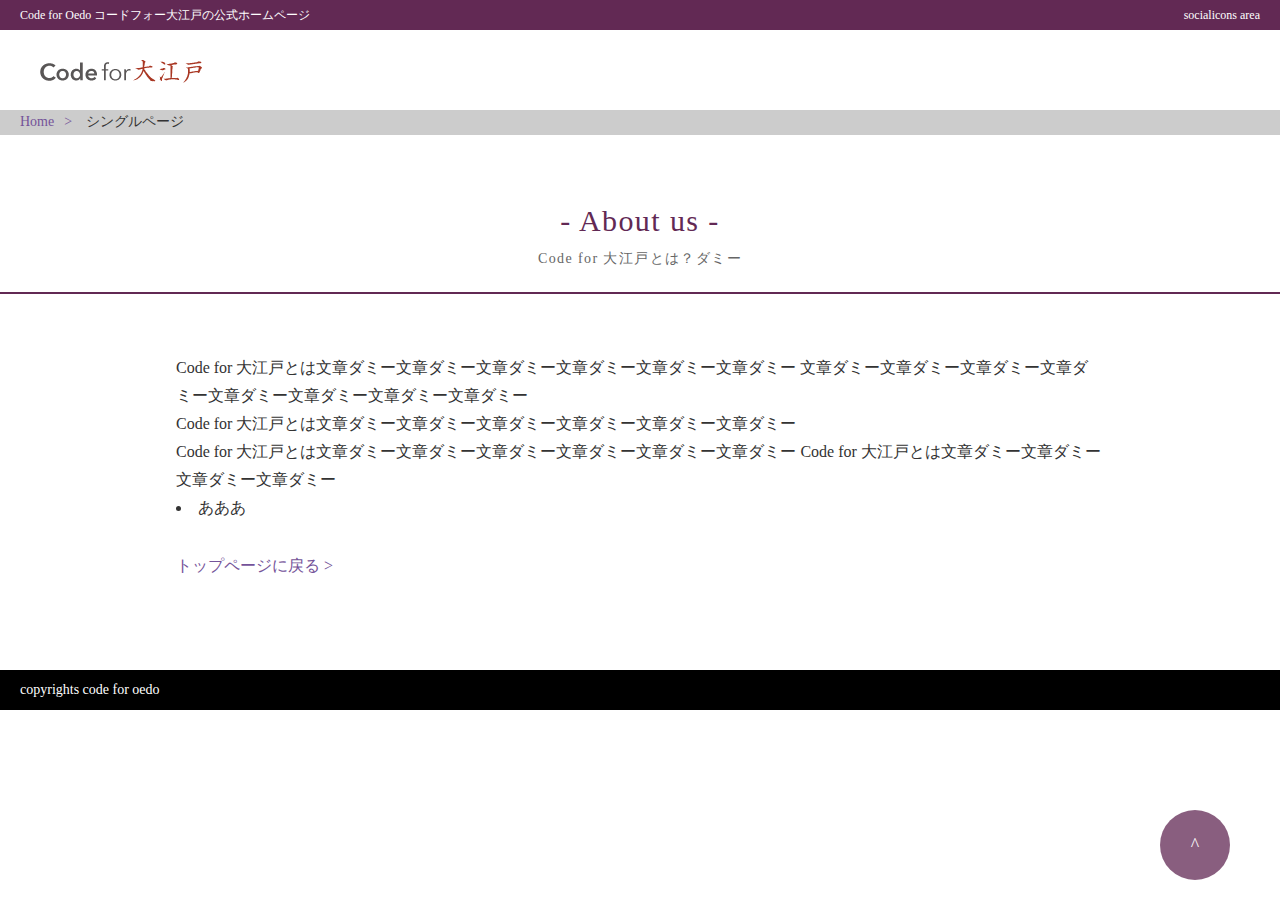
<file: single.html>
<!DOCTYPE html>
<html lang="ja">
<head>
<meta charset="UTF-8">
<meta name="viewport" content="width=device-width,initial-scale=1.0,minimum-scale=1.0">
<title>Code for 大江戸</title>
<meta name="description" content="">
<meta name="keyword" content="Code for japan,">
<link rel="stylesheet" href="css/style.css">
</head>
<body id="pagetop" class="single-page">
<div id="header-line">
	<p id="header-text">Code for Oedo コードフォー大江戸の公式ホームページ</p>
	<p id="header-social">socialicons area</p>
</div>
<div id="header">
	<div id="inner-header">
		<p id="sitetitle"><a href=""><img src="images/sitetitle.png" alt="code for oedo コード フォー 大江戸"></a></p>
	</div><!--/inner-header-->
	<div id="mainnav-area">
<!--
		<ul id="mainnav">
			<li class="item01"><a href="#sec01-headings">About us</a></li>
			<li class="item02"><a href="#sec02-headings">Members</a></li>
			<li class="item03"><a href="#sec03-headings">Events</a></li>
			<li class="item04"><a href="#sec05-headings">Contact</a></li>
		</ul>
-->
	</div><!--/mainnavarea-->
</div><!--/header-->

<ol id="bred">
	<li id="home"><a href="">Home</a></li>
	<li>シングルページ</li>
</ol>

<div class="headings-area">
	<h1 id="sec01-headings" class="headings">- About us -</h1>
	<p class="lead">Code for 大江戸とは？ダミー</p>
</div>
<div id="single-main">
	<div id="single-post">
		<p>
			Code for 大江戸とは文章ダミー文章ダミー文章ダミー文章ダミー文章ダミー文章ダミー
			文章ダミー文章ダミー文章ダミー文章ダミー文章ダミー文章ダミー文章ダミー文章ダミー
		</p>
		<p>
			Code for 大江戸とは文章ダミー文章ダミー文章ダミー文章ダミー文章ダミー文章ダミー
		</p>
		<p>
			Code for 大江戸とは文章ダミー文章ダミー文章ダミー文章ダミー文章ダミー文章ダミー
			Code for 大江戸とは文章ダミー文章ダミー文章ダミー文章ダミー
		</p>
		<ul>
			<li>あああ</li>
		</ul>
		<p id="go-top"><a href="/">トップページに戻る &gt;</a></p>
	</div><!--/single-post-->
<!--
	<div id="side">
		<ul>
			<li><a href="">2015年5月</a></li>
			<li><a href="">2015年5月</a></li>
			<li><a href="">2015年5月</a></li>
			<li><a href="">2015年5月</a></li>
			<li><a href="">2015年5月</a></li>
		</ul>
	</div>
/side-->
</div><!--main-->

<div id="footer">
	<div id="inner-footer">
		<p id="copy">copyrights code for oedo</p>
	</div><!--/inner-footer-->
</div><!--/footer-->

<div id="pagetop-btn">
	<p><a href="#pagetop">^</a></p>
</div>
<script src="https://code.jquery.com/jquery-1.11.0.min.js"></script>
<script src="js/jquery.gmap3.js"></script>
<script src="js/common.js"></script>
</body>
</html>
</file>
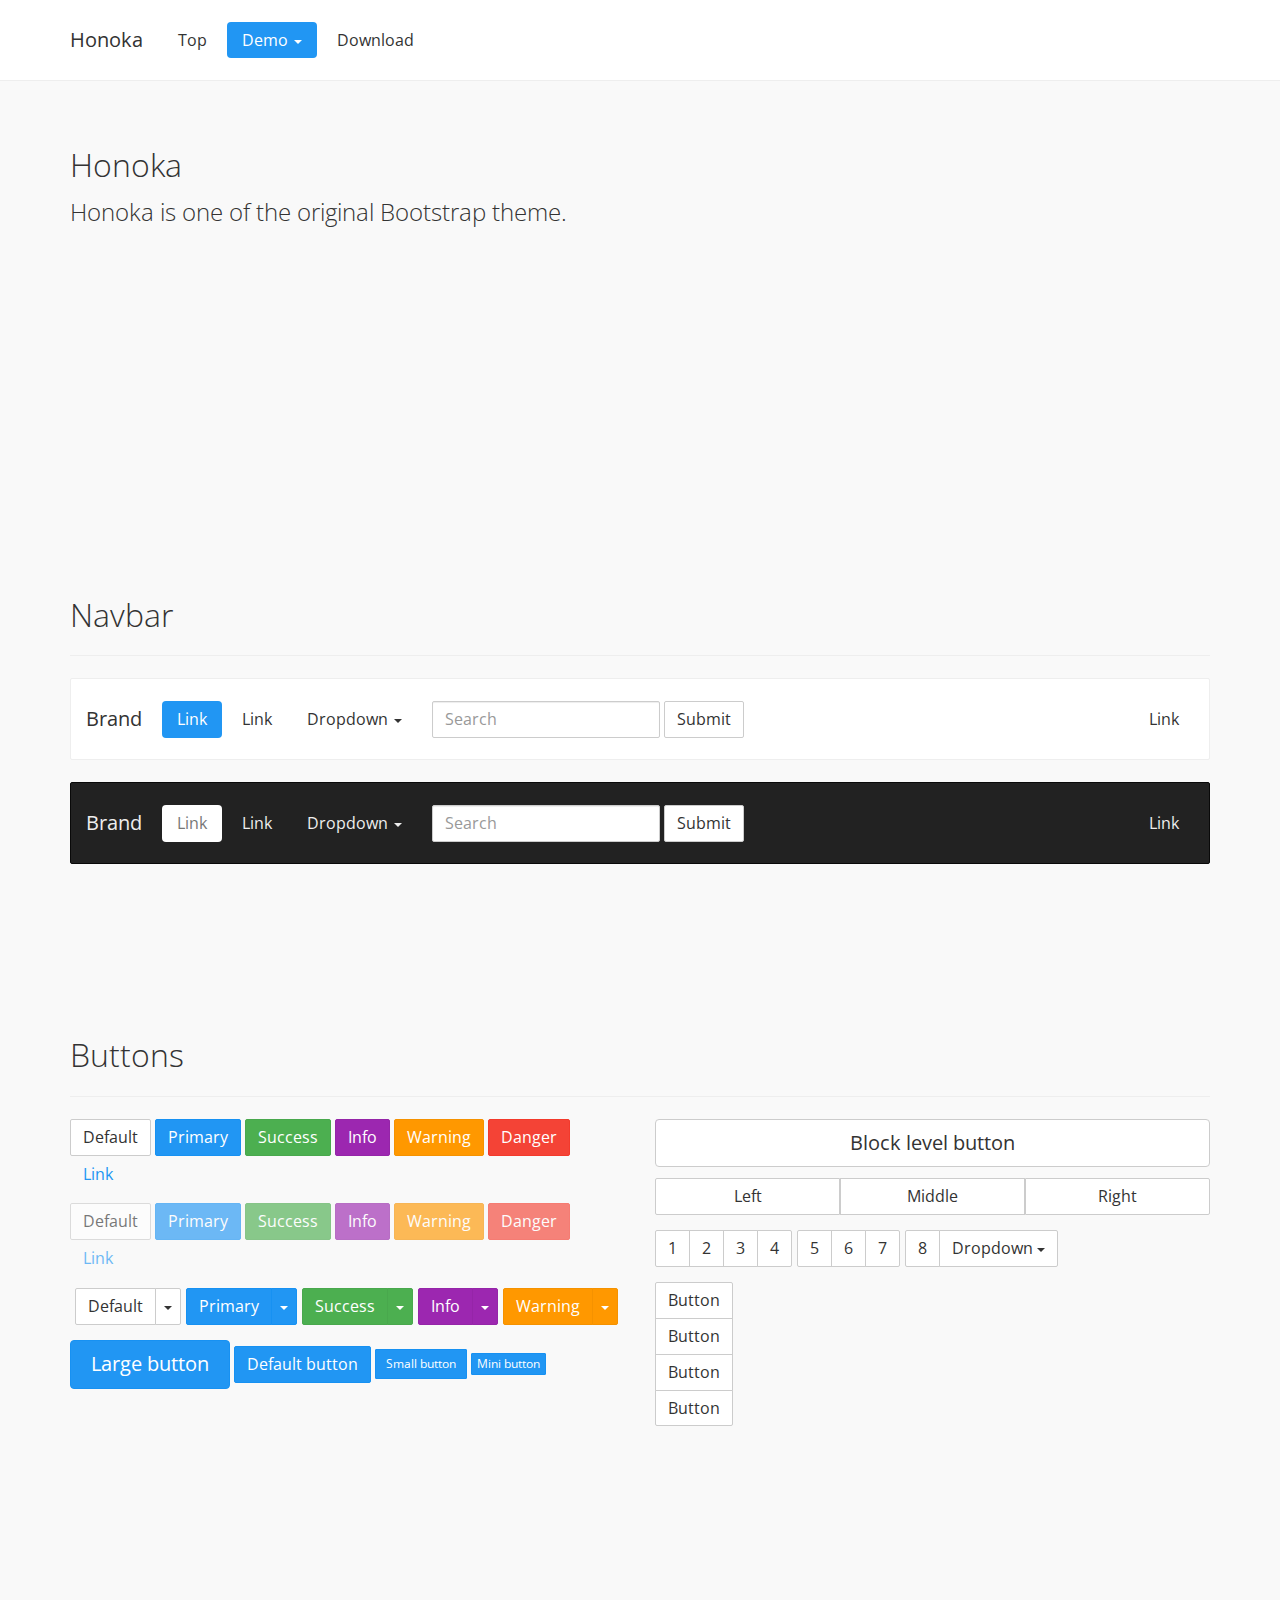
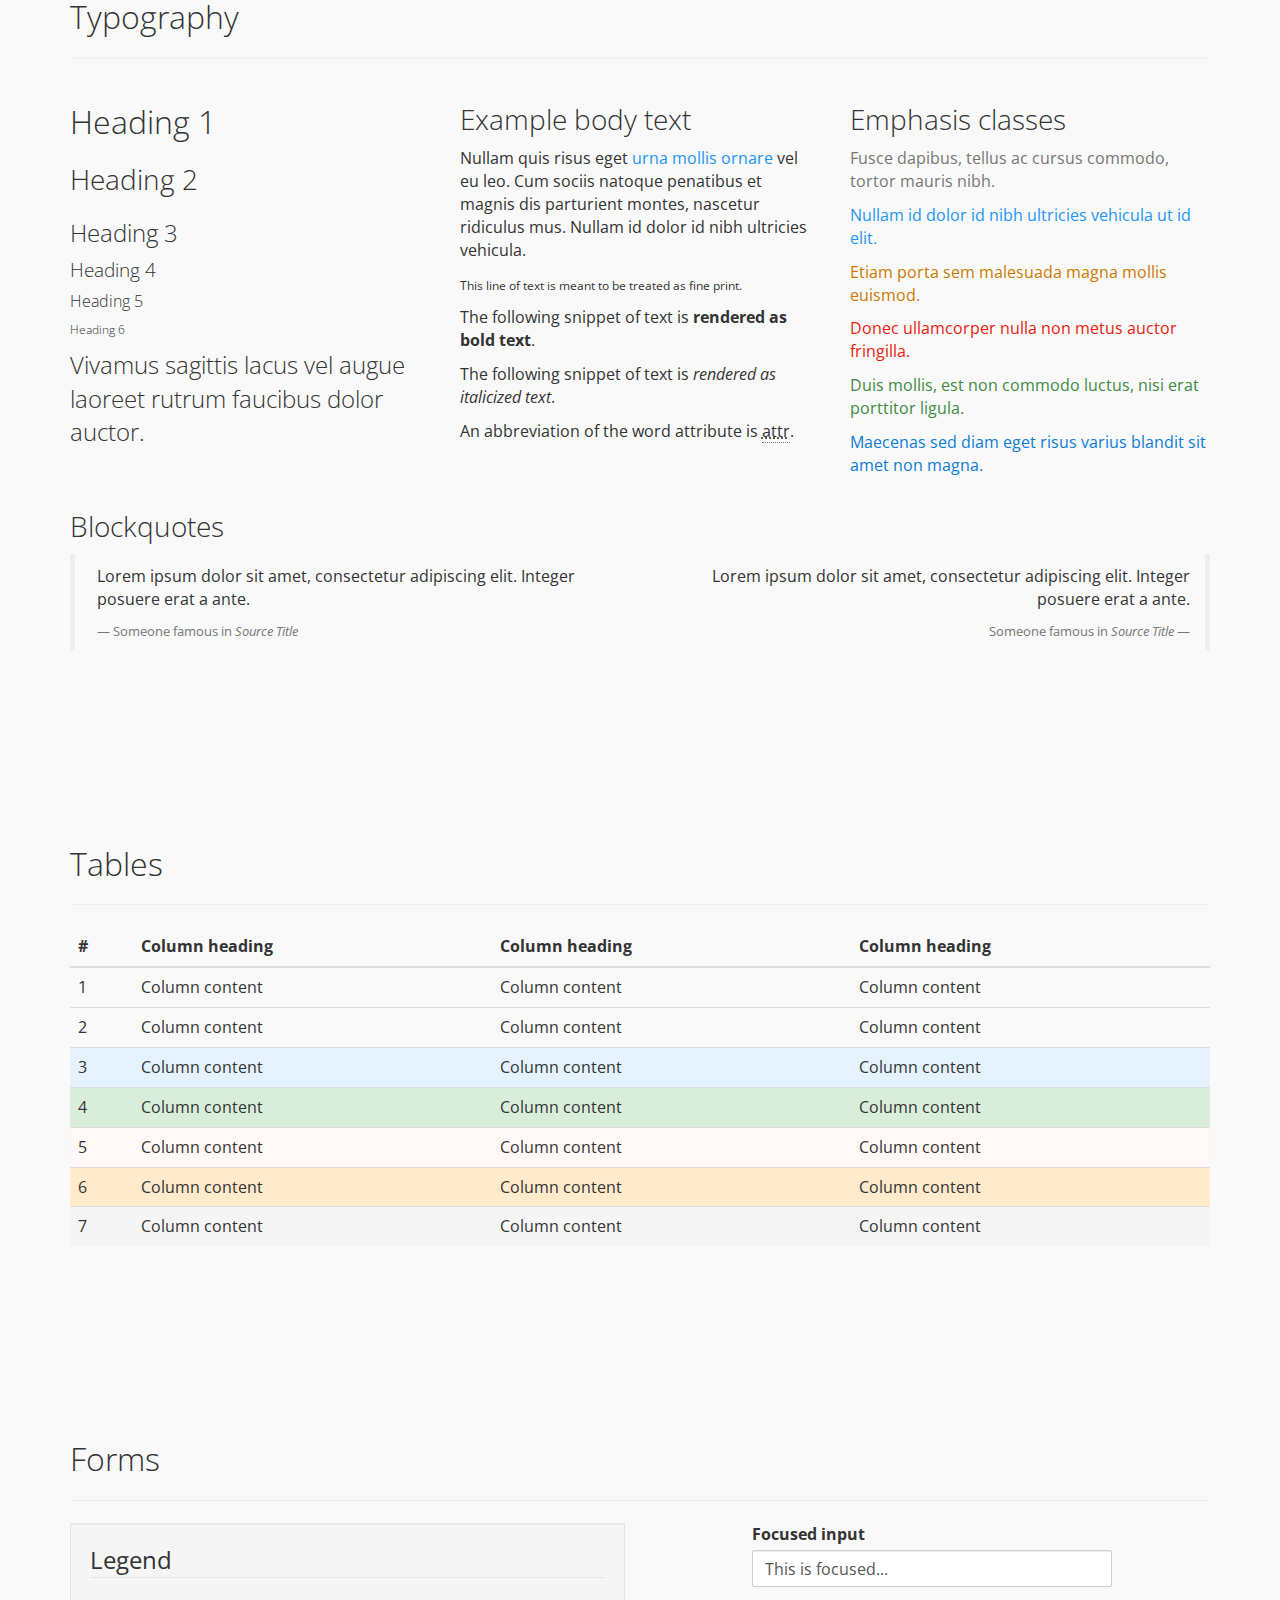
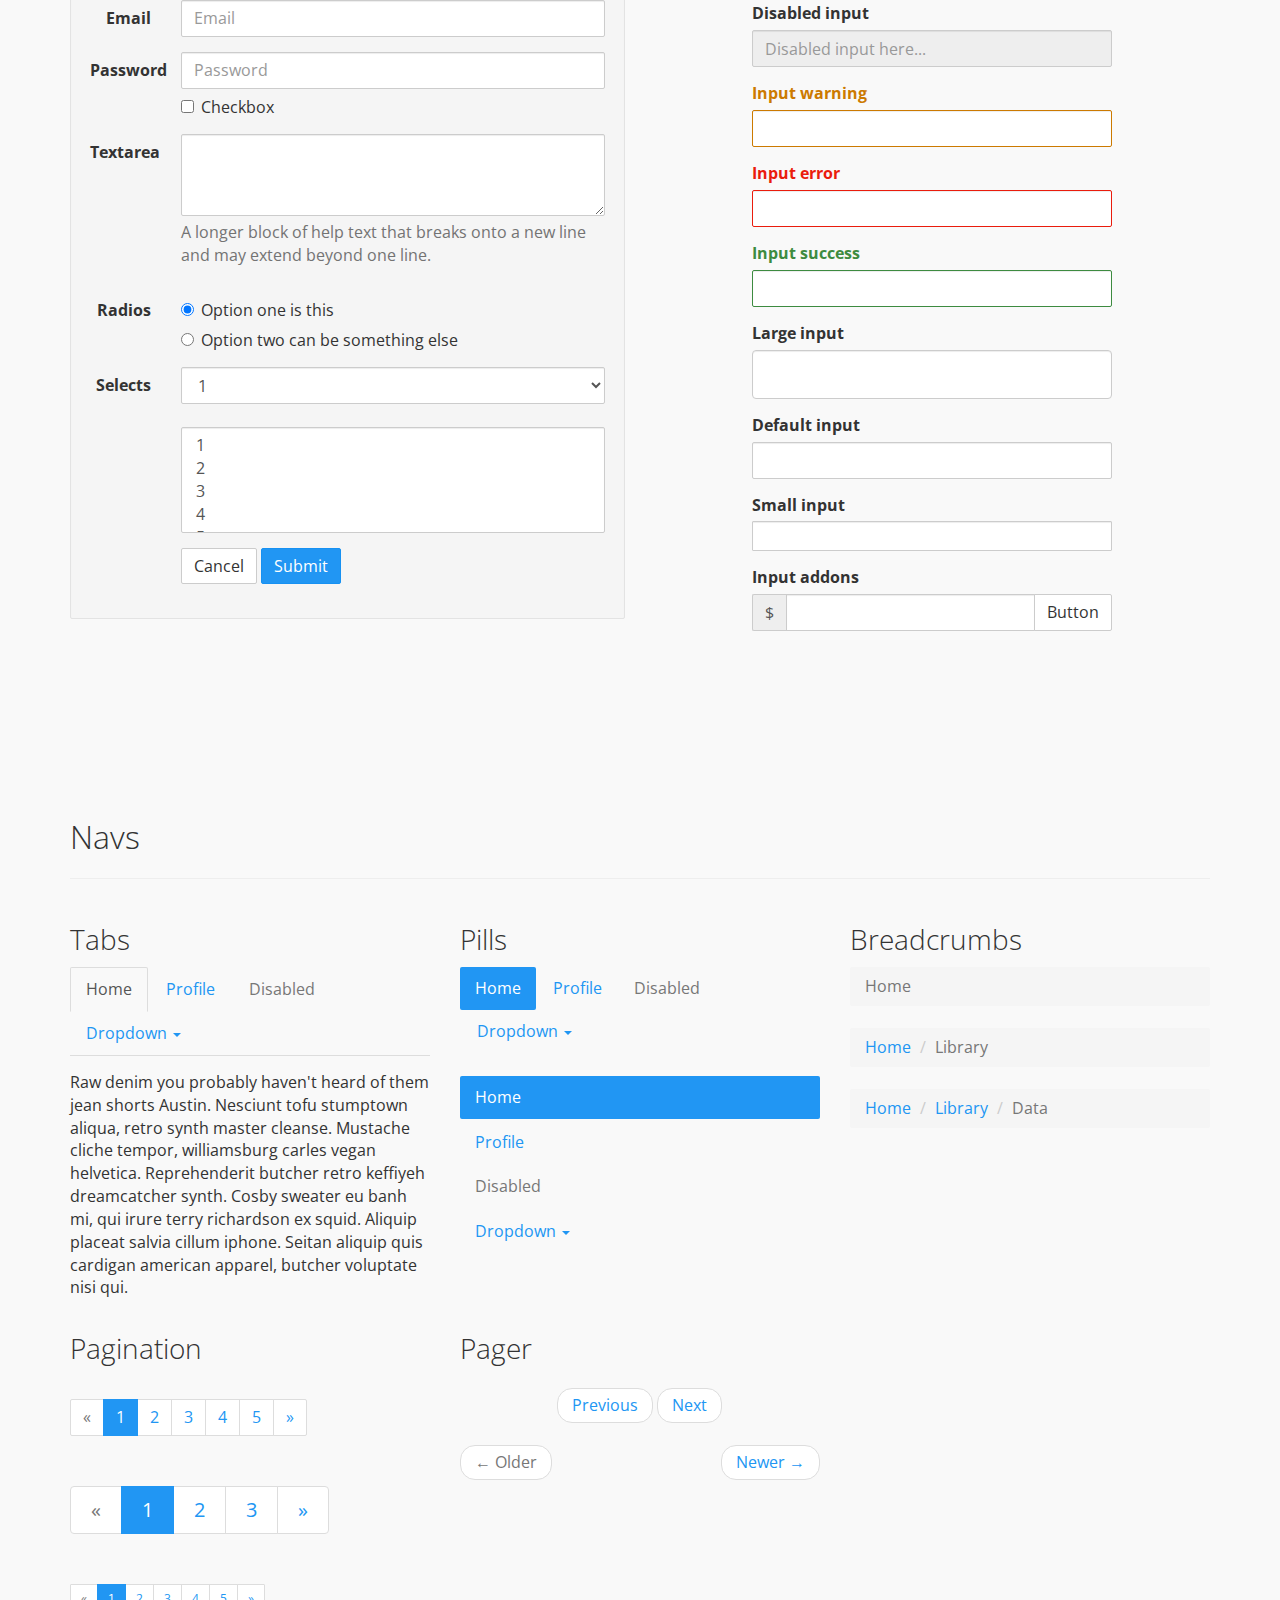
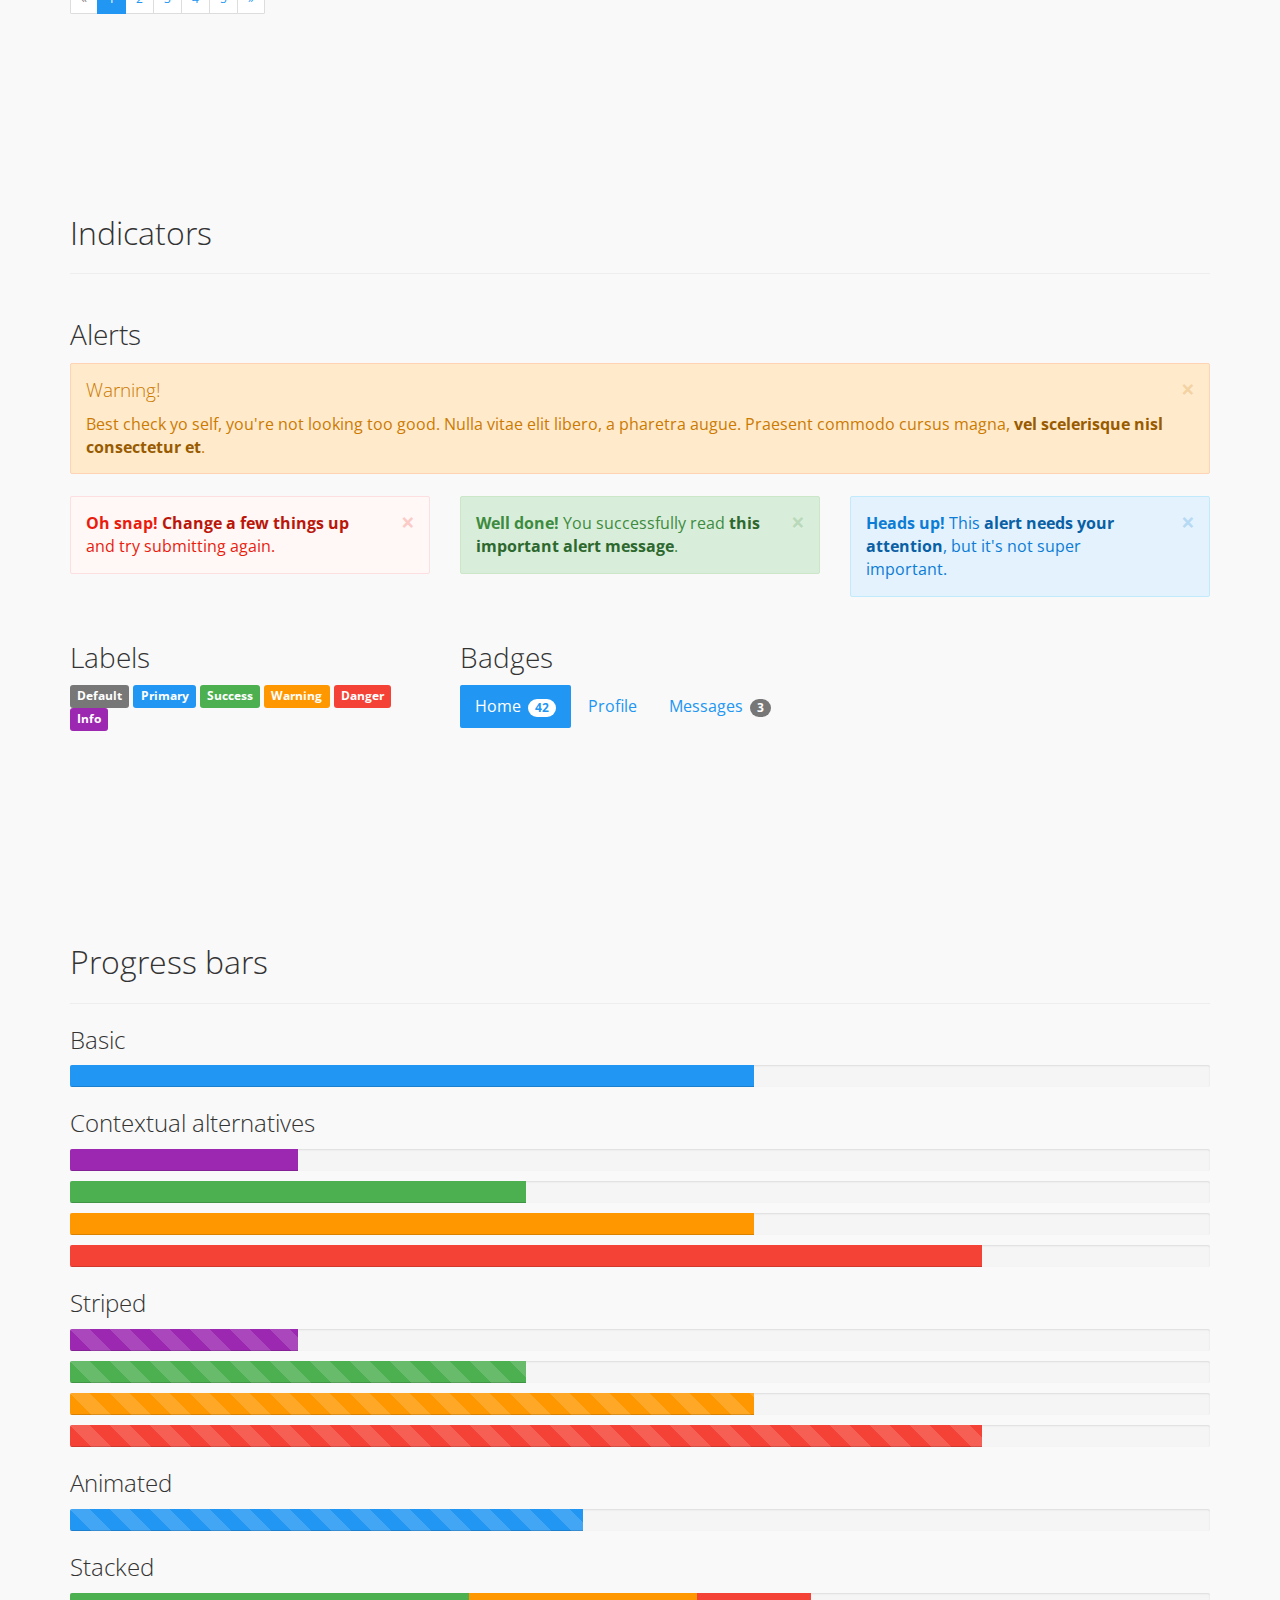
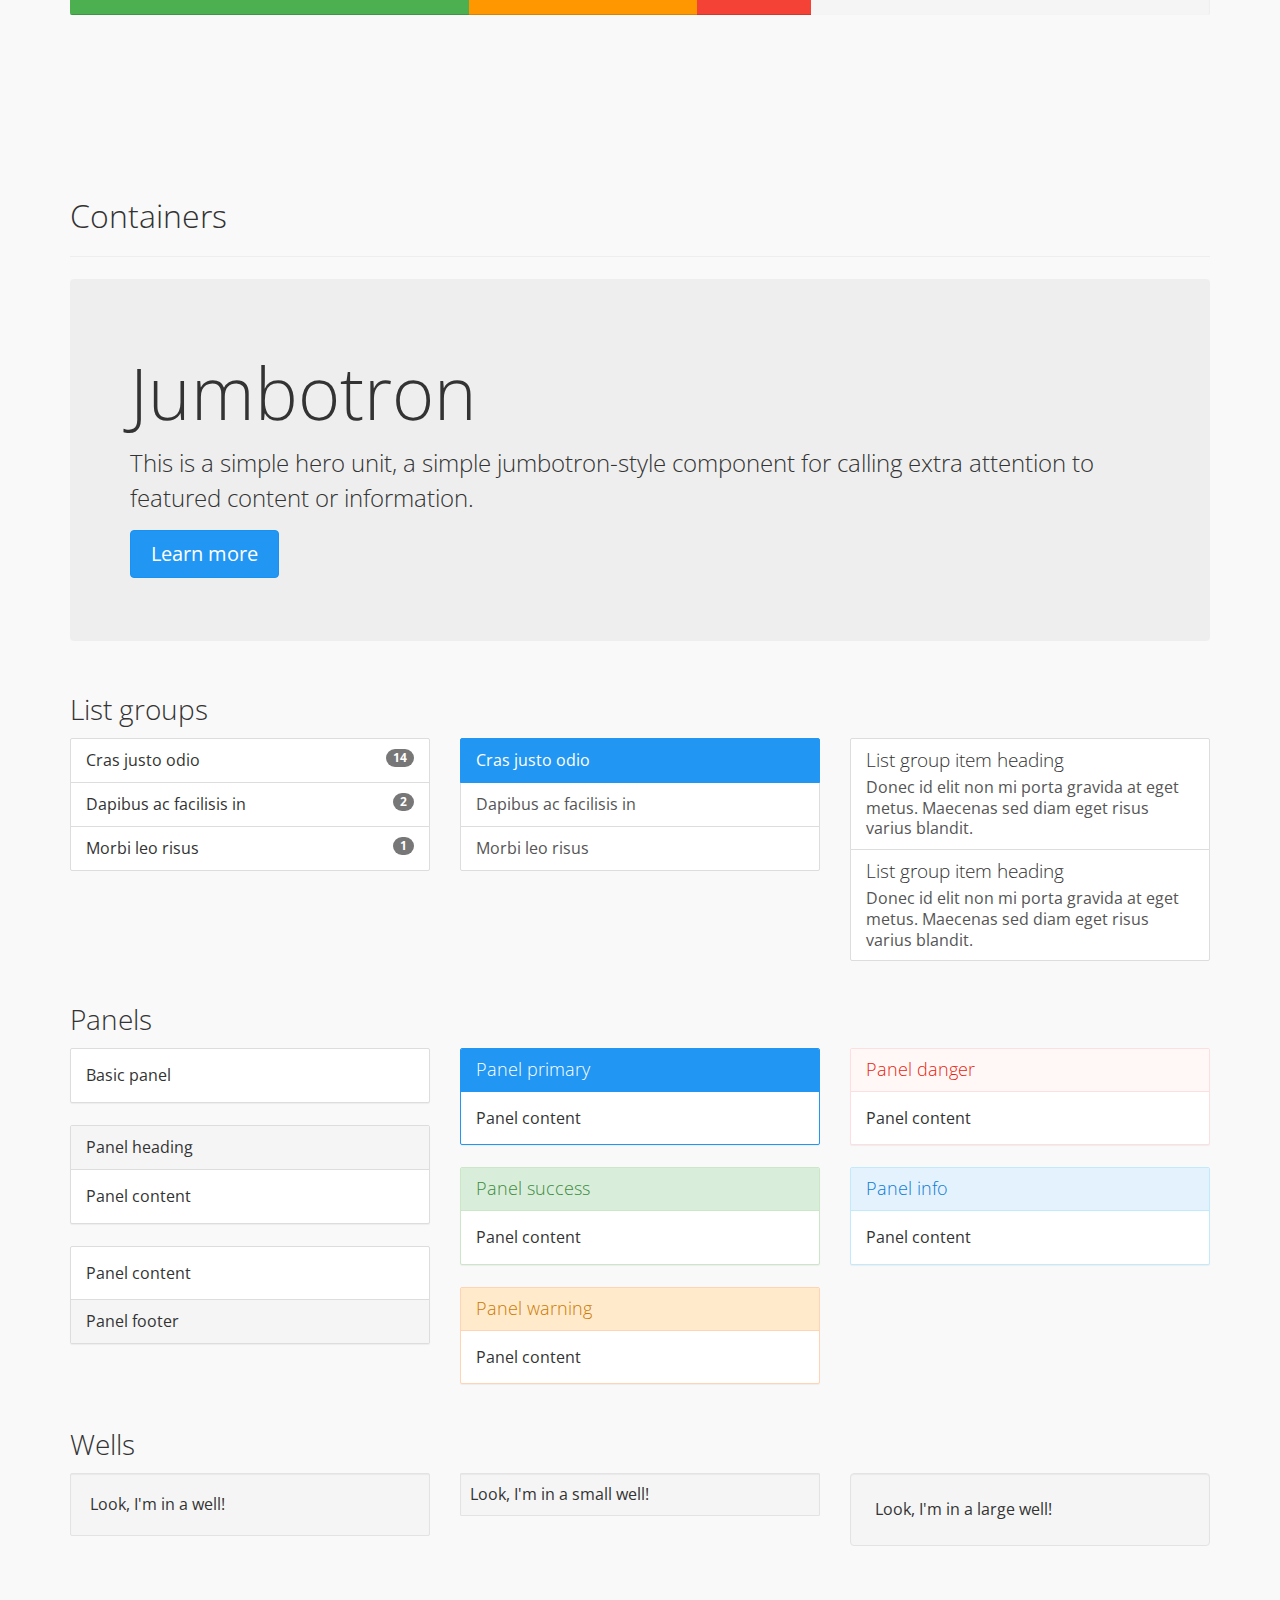
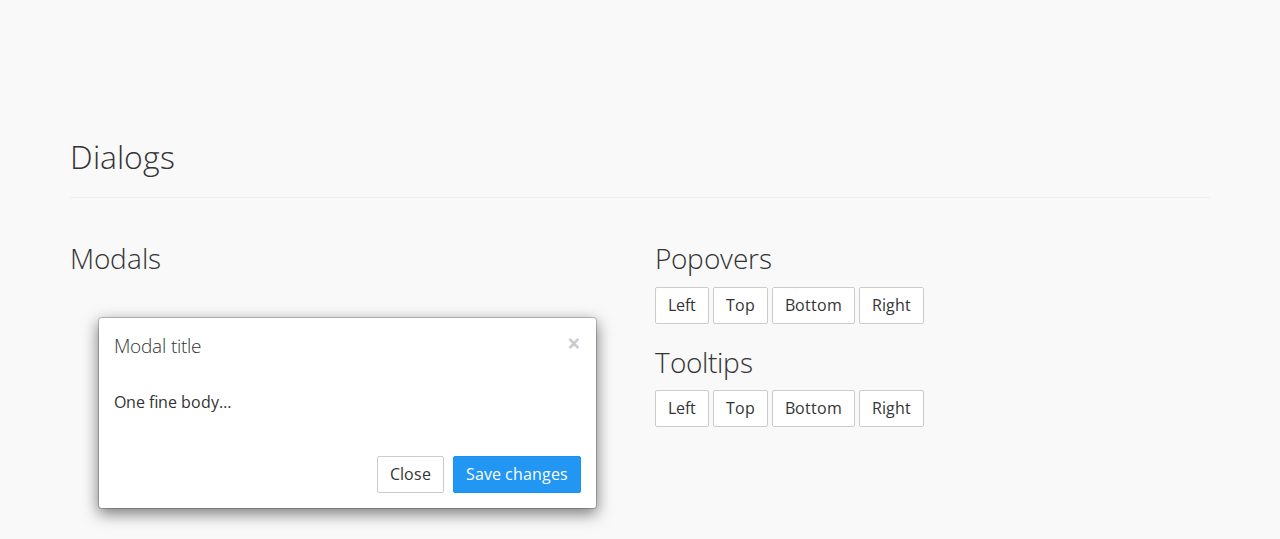
<file: wp-content/themes/oedo/assets/honoka/bootstrap.html>
<!DOCTYPE html>
<html>
<head>
  <meta charset="UTF-8">
  <meta http-equiv="X-UA-Compatible" content="IE=edge">
  <meta name="viewport" content="width=device-width, initial-scale=1">

  <title>Honoka</title>

  <link rel="stylesheet" type="text/css" href="css/bootstrap.css">
  <style type="text/css">
  body { padding-top: 80px; }
  @media ( min-width: 768px ) {
    #banner {
      min-height: 300px;
      border-bottom: none;
    }
    .bs-docs-section {
      margin-top: 8em;
    }
    .bs-component {
      position: relative;
    }
    .bs-component .modal {
      position: relative;
      top: auto;
      right: auto;
      left: auto;
      bottom: auto;
      z-index: 1;
      display: block;
    }
    .bs-component .modal-dialog {
      width: 90%;
    }
    .bs-component .popover {
      position: relative;
      display: inline-block;
      width: 220px;
      margin: 20px;
    }
    .nav-tabs {
      margin-bottom: 15px;
    }
    .progress {
      margin-bottom: 10px;
    }
  }
  </style>

  <!--[if lt IE 9]>
    <script src="//oss.maxcdn.com/html5shiv/3.7.2/html5shiv.min.js"></script>
    <script src="//oss.maxcdn.com/respond/1.4.2/respond.min.js"></script>
  <![endif]-->

</head>
<body>

<header>
  <div class="navbar navbar-default navbar-fixed-top">
    <div class="container">
      <div class="navbar-header">
        <a href="/" class="navbar-brand">Honoka</a>
        <button class="navbar-toggle" type="button" data-toggle="collapse" data-target="#navbar-main">
          <span class="icon-bar"></span>
          <span class="icon-bar"></span>
          <span class="icon-bar"></span>
        </button>
      </div>
      <div class="navbar-collapse collapse" id="navbar-main">
        <ul class="nav navbar-nav">
          <li><a href="/">Top</a></li>
          <li class="dropdown active">
            <a href="#" class="dropdown-toggle" data-toggle="dropdown" role="button" aria-expanded="false">Demo <span class="caret"></span></a>
            <ul class="dropdown-menu" role="menu">
              <li><a href="./bootstrap-ja.html">Japanese Page <span class="label label-warning">New!</span></a></li>
              <li><a href="./bootstrap.html">English Page</a></li>
            </ul>
          </li>
          <li><a href="//github.com/windyakin/Honoka/releases">Download</a></li>
        </ul>
      </div>
    </div>
  </div>
</header>

<div class="container">

  <div class="page-header" id="banner">
    <div class="row">
      <div class="col-lg-8 col-md-7 col-sm-6">
        <h1>Honoka</h1>
        <p class="lead">Honoka is one of the original Bootstrap theme.</p>
      </div>
    </div>
  </div>

  <!-- Navbar
  ================================================== -->
  <div class="bs-docs-section clearfix">
    <div class="row">
      <div class="col-lg-12">
        <div class="page-header">
          <h1 id="navbar">Navbar</h1>
        </div>

        <div class="bs-component">
          <nav class="navbar navbar-default">
            <div class="container-fluid">
              <div class="navbar-header">
                <button type="button" class="navbar-toggle collapsed" data-toggle="collapse" data-target="#bs-example-navbar-collapse-1">
                  <span class="sr-only">Toggle navigation</span>
                  <span class="icon-bar"></span>
                  <span class="icon-bar"></span>
                  <span class="icon-bar"></span>
                </button>
                <a class="navbar-brand" href="#">Brand</a>
              </div>

              <div class="collapse navbar-collapse" id="bs-example-navbar-collapse-1">
                <ul class="nav navbar-nav">
                  <li class="active"><a href="#">Link <span class="sr-only">(current)</span></a></li>
                  <li><a href="#">Link</a></li>
                  <li class="dropdown">
                    <a href="#" class="dropdown-toggle" data-toggle="dropdown" role="button" aria-expanded="false">Dropdown <span class="caret"></span></a>
                    <ul class="dropdown-menu" role="menu">
                      <li><a href="#">Kousaka Honoka</a></li>
                      <li><a href="#">Minami Kotori</a></li>
                      <li><a href="#">Sonoda Umi</a></li>
                      <li class="divider"></li>
                      <li><a href="#">Koizumi Hanayo</a></li>
                      <li><a href="#">Hoshizora Rin</a></li>
                      <li><a href="#">Nishikino Maki</a></li>
                      <li class="divider"></li>
                      <li><a href="#">Yazawa Nico</a></li>
                      <li><a href="#">Ayase Eli</a></li>
                      <li><a href="#">Tojo Nozomi</a></li>
                    </ul>
                  </li>
                </ul>
                <form class="navbar-form navbar-left" role="search">
                  <div class="form-group">
                    <input type="text" class="form-control" placeholder="Search">
                  </div>
                  <button type="submit" class="btn btn-default">Submit</button>
                </form>
                <ul class="nav navbar-nav navbar-right">
                  <li><a href="#">Link</a></li>
                </ul>
              </div>
            </div>
          </nav>
        </div>

        <div class="bs-component">
          <nav class="navbar navbar-inverse">
            <div class="container-fluid">
              <div class="navbar-header">
                <button type="button" class="navbar-toggle collapsed" data-toggle="collapse" data-target="#bs-example-navbar-collapse-2">
                  <span class="sr-only">Toggle navigation</span>
                  <span class="icon-bar"></span>
                  <span class="icon-bar"></span>
                  <span class="icon-bar"></span>
                </button>
                <a class="navbar-brand" href="#">Brand</a>
              </div>

              <div class="collapse navbar-collapse" id="bs-example-navbar-collapse-2">
                <ul class="nav navbar-nav">
                  <li class="active"><a href="#">Link <span class="sr-only">(current)</span></a></li>
                  <li><a href="#">Link</a></li>
                  <li class="dropdown">
                    <a href="#" class="dropdown-toggle" data-toggle="dropdown" role="button" aria-expanded="false">Dropdown <span class="caret"></span></a>
                    <ul class="dropdown-menu" role="menu">
                      <li><a href="#">Kousaka Honoka</a></li>
                      <li><a href="#">Minami Kotori</a></li>
                      <li><a href="#">Sonoda Umi</a></li>
                      <li class="divider"></li>
                      <li><a href="#">Koizumi Hanayo</a></li>
                      <li><a href="#">Hoshizora Rin</a></li>
                      <li><a href="#">Nishikino Maki</a></li>
                      <li class="divider"></li>
                      <li><a href="#">Yazawa Nico</a></li>
                      <li><a href="#">Ayase Eli</a></li>
                      <li><a href="#">Tojo Nozomi</a></li>
                    </ul>
                  </li>
                </ul>
                <form class="navbar-form navbar-left" role="search">
                  <div class="form-group">
                    <input type="text" class="form-control" placeholder="Search">
                  </div>
                  <button type="submit" class="btn btn-default">Submit</button>
                </form>
                <ul class="nav navbar-nav navbar-right">
                  <li><a href="#">Link</a></li>
                </ul>
              </div>
            </div>
          </nav>
        </div><!-- /example -->

      </div>
    </div>
  </div>


  <!-- Buttons
  ================================================== -->
  <div class="bs-docs-section">
    <div class="page-header">
      <div class="row">
        <div class="col-lg-12">
          <h1 id="buttons">Buttons</h1>
        </div>
      </div>
    </div>

    <div class="row">
      <div class="col-lg-6">

        <p class="bs-component">
          <a href="#" class="btn btn-default">Default</a>
          <a href="#" class="btn btn-primary">Primary</a>
          <a href="#" class="btn btn-success">Success</a>
          <a href="#" class="btn btn-info">Info</a>
          <a href="#" class="btn btn-warning">Warning</a>
          <a href="#" class="btn btn-danger">Danger</a>
          <a href="#" class="btn btn-link">Link</a>
        </p>

        <p class="bs-component">
          <a href="#" class="btn btn-default disabled">Default</a>
          <a href="#" class="btn btn-primary disabled">Primary</a>
          <a href="#" class="btn btn-success disabled">Success</a>
          <a href="#" class="btn btn-info disabled">Info</a>
          <a href="#" class="btn btn-warning disabled">Warning</a>
          <a href="#" class="btn btn-danger disabled">Danger</a>
          <a href="#" class="btn btn-link disabled">Link</a>
        </p>


        <div style="margin-bottom: 15px;">
          <div class="btn-toolbar bs-component" style="margin: 0;">
            <div class="btn-group">
              <a href="#" class="btn btn-default">Default</a>
              <a href="#" class="btn btn-default dropdown-toggle" data-toggle="dropdown"><span class="caret"></span></a>
              <ul class="dropdown-menu">
                <li><a href="#">Action</a></li>
                <li><a href="#">Another action</a></li>
                <li><a href="#">Something else here</a></li>
                <li class="divider"></li>
                <li><a href="#">Separated link</a></li>
              </ul>
            </div>

            <div class="btn-group">
              <a href="#" class="btn btn-primary">Primary</a>
              <a href="#" class="btn btn-primary dropdown-toggle" data-toggle="dropdown"><span class="caret"></span></a>
              <ul class="dropdown-menu">
                <li><a href="#">Action</a></li>
                <li><a href="#">Another action</a></li>
                <li><a href="#">Something else here</a></li>
                <li class="divider"></li>
                <li><a href="#">Separated link</a></li>
              </ul>
            </div>

            <div class="btn-group">
              <a href="#" class="btn btn-success">Success</a>
              <a href="#" class="btn btn-success dropdown-toggle" data-toggle="dropdown"><span class="caret"></span></a>
              <ul class="dropdown-menu">
                <li><a href="#">Action</a></li>
                <li><a href="#">Another action</a></li>
                <li><a href="#">Something else here</a></li>
                <li class="divider"></li>
                <li><a href="#">Separated link</a></li>
              </ul>
            </div>

            <div class="btn-group">
              <a href="#" class="btn btn-info">Info</a>
              <a href="#" class="btn btn-info dropdown-toggle" data-toggle="dropdown"><span class="caret"></span></a>
              <ul class="dropdown-menu">
                <li><a href="#">Action</a></li>
                <li><a href="#">Another action</a></li>
                <li><a href="#">Something else here</a></li>
                <li class="divider"></li>
                <li><a href="#">Separated link</a></li>
              </ul>
            </div>

            <div class="btn-group">
              <a href="#" class="btn btn-warning">Warning</a>
              <a href="#" class="btn btn-warning dropdown-toggle" data-toggle="dropdown"><span class="caret"></span></a>
              <ul class="dropdown-menu">
                <li><a href="#">Action</a></li>
                <li><a href="#">Another action</a></li>
                <li><a href="#">Something else here</a></li>
                <li class="divider"></li>
                <li><a href="#">Separated link</a></li>
              </ul>
            </div>
          </div>
        </div>

        <p class="bs-component">
          <a href="#" class="btn btn-primary btn-lg">Large button</a>
          <a href="#" class="btn btn-primary">Default button</a>
          <a href="#" class="btn btn-primary btn-sm">Small button</a>
          <a href="#" class="btn btn-primary btn-xs">Mini button</a>
        </p>

      </div>
      <div class="col-lg-6">

        <p class="bs-component">
          <a href="#" class="btn btn-default btn-lg btn-block">Block level button</a>
        </p>


        <div class="bs-component" style="margin-bottom: 15px;">
          <div class="btn-group btn-group-justified">
            <a href="#" class="btn btn-default">Left</a>
            <a href="#" class="btn btn-default">Middle</a>
            <a href="#" class="btn btn-default">Right</a>
          </div>
        </div>

        <div class="bs-component" style="margin-bottom: 15px;">
          <div class="btn-toolbar">
            <div class="btn-group">
              <a href="#" class="btn btn-default">1</a>
              <a href="#" class="btn btn-default">2</a>
              <a href="#" class="btn btn-default">3</a>
              <a href="#" class="btn btn-default">4</a>
            </div>

            <div class="btn-group">
              <a href="#" class="btn btn-default">5</a>
              <a href="#" class="btn btn-default">6</a>
              <a href="#" class="btn btn-default">7</a>
            </div>

            <div class="btn-group">
              <a href="#" class="btn btn-default">8</a>
              <div class="btn-group">
                <a href="#" class="btn btn-default dropdown-toggle" data-toggle="dropdown">
                  Dropdown
                  <span class="caret"></span>
                </a>
                <ul class="dropdown-menu">
                  <li><a href="#">Dropdown link</a></li>
                  <li><a href="#">Dropdown link</a></li>
                  <li><a href="#">Dropdown link</a></li>
                 </ul>
              </div>
            </div>
          </div>
        </div>

        <div class="bs-component">
          <div class="btn-group-vertical">
              <a href="#" class="btn btn-default">Button</a>
              <a href="#" class="btn btn-default">Button</a>
              <a href="#" class="btn btn-default">Button</a>
              <a href="#" class="btn btn-default">Button</a>
          </div>
        </div>

      </div>
    </div>
  </div>

  <!-- Typography
  ================================================== -->
  <div class="bs-docs-section">
    <div class="row">
      <div class="col-lg-12">
        <div class="page-header">
          <h1 id="type">Typography</h1>
        </div>
      </div>
    </div>

    <!-- Headings -->

    <div class="row">
      <div class="col-lg-4">
        <div class="bs-component">
          <h1>Heading 1</h1>
          <h2>Heading 2</h2>
          <h3>Heading 3</h3>
          <h4>Heading 4</h4>
          <h5>Heading 5</h5>
          <h6>Heading 6</h6>
          <p class="lead">Vivamus sagittis lacus vel augue laoreet rutrum faucibus dolor auctor.</p>
        </div>
      </div>
      <div class="col-lg-4">
        <div class="bs-component">
          <h2>Example body text</h2>
          <p>Nullam quis risus eget <a href="#">urna mollis ornare</a> vel eu leo. Cum sociis natoque penatibus et magnis dis parturient montes, nascetur ridiculus mus. Nullam id dolor id nibh ultricies vehicula.</p>
          <p><small>This line of text is meant to be treated as fine print.</small></p>
          <p>The following snippet of text is <strong>rendered as bold text</strong>.</p>
          <p>The following snippet of text is <em>rendered as italicized text</em>.</p>
          <p>An abbreviation of the word attribute is <abbr title="attribute">attr</abbr>.</p>
        </div>

      </div>
      <div class="col-lg-4">
        <div class="bs-component">
          <h2>Emphasis classes</h2>
          <p class="text-muted">Fusce dapibus, tellus ac cursus commodo, tortor mauris nibh.</p>
          <p class="text-primary">Nullam id dolor id nibh ultricies vehicula ut id elit.</p>
          <p class="text-warning">Etiam porta sem malesuada magna mollis euismod.</p>
          <p class="text-danger">Donec ullamcorper nulla non metus auctor fringilla.</p>
          <p class="text-success">Duis mollis, est non commodo luctus, nisi erat porttitor ligula.</p>
          <p class="text-info">Maecenas sed diam eget risus varius blandit sit amet non magna.</p>
        </div>

      </div>
    </div>

    <!-- Blockquotes -->

    <div class="row">
      <div class="col-lg-12">
        <h2 id="type-blockquotes">Blockquotes</h2>
      </div>
    </div>
    <div class="row">
      <div class="col-lg-6">
        <div class="bs-component">
          <blockquote>
            <p>Lorem ipsum dolor sit amet, consectetur adipiscing elit. Integer posuere erat a ante.</p>
            <small>Someone famous in <cite title="Source Title">Source Title</cite></small>
          </blockquote>
        </div>
      </div>
      <div class="col-lg-6">
        <div class="bs-component">
          <blockquote class="pull-right">
            <p>Lorem ipsum dolor sit amet, consectetur adipiscing elit. Integer posuere erat a ante.</p>
            <small>Someone famous in <cite title="Source Title">Source Title</cite></small>
          </blockquote>
        </div>
      </div>
    </div>
  </div>

  <!-- Tables
  ================================================== -->
  <div class="bs-docs-section">

    <div class="row">
      <div class="col-lg-12">
        <div class="page-header">
          <h1 id="tables">Tables</h1>
        </div>

        <div class="bs-component">
          <table class="table table-striped table-hover ">
            <thead>
              <tr>
                <th>#</th>
                <th>Column heading</th>
                <th>Column heading</th>
                <th>Column heading</th>
              </tr>
            </thead>
            <tbody>
              <tr>
                <td>1</td>
                <td>Column content</td>
                <td>Column content</td>
                <td>Column content</td>
              </tr>
              <tr>
                <td>2</td>
                <td>Column content</td>
                <td>Column content</td>
                <td>Column content</td>
              </tr>
              <tr class="info">
                <td>3</td>
                <td>Column content</td>
                <td>Column content</td>
                <td>Column content</td>
              </tr>
              <tr class="success">
                <td>4</td>
                <td>Column content</td>
                <td>Column content</td>
                <td>Column content</td>
              </tr>
              <tr class="danger">
                <td>5</td>
                <td>Column content</td>
                <td>Column content</td>
                <td>Column content</td>
              </tr>
              <tr class="warning">
                <td>6</td>
                <td>Column content</td>
                <td>Column content</td>
                <td>Column content</td>
              </tr>
              <tr class="active">
                <td>7</td>
                <td>Column content</td>
                <td>Column content</td>
                <td>Column content</td>
              </tr>
            </tbody>
          </table> 
        </div><!-- /example -->
      </div>
    </div>
  </div>

  <!-- Forms
  ================================================== -->
  <div class="bs-docs-section">
    <div class="row">
      <div class="col-lg-12">
        <div class="page-header">
          <h1 id="forms">Forms</h1>
        </div>
      </div>
    </div>

    <div class="row">
      <div class="col-lg-6">
        <div class="well bs-component">
          <form class="form-horizontal">
            <fieldset>
              <legend>Legend</legend>
              <div class="form-group">
                <label for="inputEmail" class="col-lg-2 control-label">Email</label>
                <div class="col-lg-10">
                  <input type="text" class="form-control" id="inputEmail" placeholder="Email">
                </div>
              </div>
              <div class="form-group">
                <label for="inputPassword" class="col-lg-2 control-label">Password</label>
                <div class="col-lg-10">
                  <input type="password" class="form-control" id="inputPassword" placeholder="Password">
                  <div class="checkbox">
                    <label>
                      <input type="checkbox"> Checkbox
                    </label>
                  </div>
                </div>
              </div>
              <div class="form-group">
                <label for="textArea" class="col-lg-2 control-label">Textarea</label>
                <div class="col-lg-10">
                  <textarea class="form-control" rows="3" id="textArea"></textarea>
                  <span class="help-block">A longer block of help text that breaks onto a new line and may extend beyond one line.</span>
                </div>
              </div>
              <div class="form-group">
                <label class="col-lg-2 control-label">Radios</label>
                <div class="col-lg-10">
                  <div class="radio">
                    <label>
                      <input type="radio" name="optionsRadios" id="optionsRadios1" value="option1" checked="">
                      Option one is this
                    </label>
                  </div>
                  <div class="radio">
                    <label>
                      <input type="radio" name="optionsRadios" id="optionsRadios2" value="option2">
                      Option two can be something else
                    </label>
                  </div>
                </div>
              </div>
              <div class="form-group">
                <label for="select" class="col-lg-2 control-label">Selects</label>
                <div class="col-lg-10">
                  <select class="form-control" id="select">
                    <option>1</option>
                    <option>2</option>
                    <option>3</option>
                    <option>4</option>
                    <option>5</option>
                  </select>
                  <br>
                  <select multiple="" class="form-control">
                    <option>1</option>
                    <option>2</option>
                    <option>3</option>
                    <option>4</option>
                    <option>5</option>
                  </select>
                </div>
              </div>
              <div class="form-group">
                <div class="col-lg-10 col-lg-offset-2">
                  <button type="reset" class="btn btn-default">Cancel</button>
                  <button type="submit" class="btn btn-primary">Submit</button>
                </div>
              </div>
            </fieldset>
          </form>
        </div>
      </div>
      <div class="col-lg-4 col-lg-offset-1">

          <form class="bs-component">
            <div class="form-group">
              <label class="control-label" for="focusedInput">Focused input</label>
              <input class="form-control" id="focusedInput" type="text" value="This is focused...">
            </div>

            <div class="form-group">
              <label class="control-label" for="disabledInput">Disabled input</label>
              <input class="form-control" id="disabledInput" type="text" placeholder="Disabled input here..." disabled="">
            </div>

            <div class="form-group has-warning">
              <label class="control-label" for="inputWarning">Input warning</label>
              <input type="text" class="form-control" id="inputWarning">
            </div>

            <div class="form-group has-error">
              <label class="control-label" for="inputError">Input error</label>
              <input type="text" class="form-control" id="inputError">
            </div>

            <div class="form-group has-success">
              <label class="control-label" for="inputSuccess">Input success</label>
              <input type="text" class="form-control" id="inputSuccess">
            </div>

            <div class="form-group">
              <label class="control-label" for="inputLarge">Large input</label>
              <input class="form-control input-lg" type="text" id="inputLarge">
            </div>

            <div class="form-group">
              <label class="control-label" for="inputDefault">Default input</label>
              <input type="text" class="form-control" id="inputDefault">
            </div>

            <div class="form-group">
              <label class="control-label" for="inputSmall">Small input</label>
              <input class="form-control input-sm" type="text" id="inputSmall">
            </div>

            <div class="form-group">
              <label class="control-label">Input addons</label>
              <div class="input-group">
                <span class="input-group-addon">$</span>
                <input type="text" class="form-control">
                <span class="input-group-btn">
                  <button class="btn btn-default" type="button">Button</button>
                </span>
              </div>
            </div>
          </form>

      </div>
    </div>
  </div>

  <!-- Navs
  ================================================== -->
  <div class="bs-docs-section">

    <div class="row">
      <div class="col-lg-12">
        <div class="page-header">
          <h1 id="nav">Navs</h1>
        </div>
      </div>
    </div>

    <div class="row">
      <div class="col-lg-4">
        <h2 id="nav-tabs">Tabs</h2>
        <div class="bs-component">
          <ul class="nav nav-tabs">
            <li class="active"><a href="#home" data-toggle="tab">Home</a></li>
            <li><a href="#profile" data-toggle="tab">Profile</a></li>
            <li class="disabled"><a>Disabled</a></li>
            <li class="dropdown">
              <a class="dropdown-toggle" data-toggle="dropdown" href="#">
                Dropdown <span class="caret"></span>
              </a>
              <ul class="dropdown-menu">
                <li><a href="#dropdown1" data-toggle="tab">Action</a></li>
                <li class="divider"></li>
                <li><a href="#dropdown2" data-toggle="tab">Another action</a></li>
              </ul>
            </li>
          </ul>
          <div id="myTabContent" class="tab-content">
            <div class="tab-pane fade active in" id="home">
              <p>Raw denim you probably haven't heard of them jean shorts Austin. Nesciunt tofu stumptown aliqua, retro synth master cleanse. Mustache cliche tempor, williamsburg carles vegan helvetica. Reprehenderit butcher retro keffiyeh dreamcatcher synth. Cosby sweater eu banh mi, qui irure terry richardson ex squid. Aliquip placeat salvia cillum iphone. Seitan aliquip quis cardigan american apparel, butcher voluptate nisi qui.</p>
            </div>
            <div class="tab-pane fade" id="profile">
              <p>Food truck fixie locavore, accusamus mcsweeney's marfa nulla single-origin coffee squid. Exercitation +1 labore velit, blog sartorial PBR leggings next level wes anderson artisan four loko farm-to-table craft beer twee. Qui photo booth letterpress, commodo enim craft beer mlkshk aliquip jean shorts ullamco ad vinyl cillum PBR. Homo nostrud organic, assumenda labore aesthetic magna delectus mollit.</p>
            </div>
            <div class="tab-pane fade" id="dropdown1">
              <p>Etsy mixtape wayfarers, ethical wes anderson tofu before they sold out mcsweeney's organic lomo retro fanny pack lo-fi farm-to-table readymade. Messenger bag gentrify pitchfork tattooed craft beer, iphone skateboard locavore carles etsy salvia banksy hoodie helvetica. DIY synth PBR banksy irony. Leggings gentrify squid 8-bit cred pitchfork.</p>
            </div>
            <div class="tab-pane fade" id="dropdown2">
              <p>Trust fund seitan letterpress, keytar raw denim keffiyeh etsy art party before they sold out master cleanse gluten-free squid scenester freegan cosby sweater. Fanny pack portland seitan DIY, art party locavore wolf cliche high life echo park Austin. Cred vinyl keffiyeh DIY salvia PBR, banh mi before they sold out farm-to-table VHS viral locavore cosby sweater.</p>
            </div>
          </div>
        </div>
      </div>
      <div class="col-lg-4">
        <h2 id="nav-pills">Pills</h2>
        <div class="bs-component">
          <ul class="nav nav-pills">
            <li class="active"><a href="#">Home</a></li>
            <li><a href="#">Profile</a></li>
            <li class="disabled"><a href="#">Disabled</a></li>
            <li class="dropdown">
              <a class="dropdown-toggle" data-toggle="dropdown" href="#">
                Dropdown <span class="caret"></span>
              </a>
              <ul class="dropdown-menu">
                <li><a href="#">Action</a></li>
                <li><a href="#">Another action</a></li>
                <li><a href="#">Something else here</a></li>
                <li class="divider"></li>
                <li><a href="#">Separated link</a></li>
              </ul>
            </li>
          </ul>
        </div>
        <br>
        <div class="bs-component">
          <ul class="nav nav-pills nav-stacked">
            <li class="active"><a href="#">Home</a></li>
            <li><a href="#">Profile</a></li>
            <li class="disabled"><a href="#">Disabled</a></li>
            <li class="dropdown">
              <a class="dropdown-toggle" data-toggle="dropdown" href="#">
                Dropdown <span class="caret"></span>
              </a>
              <ul class="dropdown-menu">
                <li><a href="#">Action</a></li>
                <li><a href="#">Another action</a></li>
                <li><a href="#">Something else here</a></li>
                <li class="divider"></li>
                <li><a href="#">Separated link</a></li>
              </ul>
            </li>
          </ul>
        </div>
      </div>
      <div class="col-lg-4">
        <h2 id="nav-breadcrumbs">Breadcrumbs</h2>
        <div class="bs-component">
          <ul class="breadcrumb">
            <li class="active">Home</li>
          </ul>

          <ul class="breadcrumb">
            <li><a href="#">Home</a></li>
            <li class="active">Library</li>
          </ul>

          <ul class="breadcrumb">
            <li><a href="#">Home</a></li>
            <li><a href="#">Library</a></li>
            <li class="active">Data</li>
          </ul>
        </div>

      </div>
    </div>


    <div class="row">
      <div class="col-lg-4">
        <h2 id="pagination">Pagination</h2>
        <div class="bs-component">
          <ul class="pagination">
            <li class="disabled"><a href="#">&laquo;</a></li>
            <li class="active"><a href="#">1</a></li>
            <li><a href="#">2</a></li>
            <li><a href="#">3</a></li>
            <li><a href="#">4</a></li>
            <li><a href="#">5</a></li>
            <li><a href="#">&raquo;</a></li>
          </ul>

          <ul class="pagination pagination-lg">
            <li class="disabled"><a href="#">&laquo;</a></li>
            <li class="active"><a href="#">1</a></li>
            <li><a href="#">2</a></li>
            <li><a href="#">3</a></li>
            <li><a href="#">&raquo;</a></li>
          </ul>

          <ul class="pagination pagination-sm">
            <li class="disabled"><a href="#">&laquo;</a></li>
            <li class="active"><a href="#">1</a></li>
            <li><a href="#">2</a></li>
            <li><a href="#">3</a></li>
            <li><a href="#">4</a></li>
            <li><a href="#">5</a></li>
            <li><a href="#">&raquo;</a></li>
          </ul>
        </div>
      </div>
      <div class="col-lg-4">
        <h2 id="pager">Pager</h2>
        <div class="bs-component">
          <ul class="pager">
            <li><a href="#">Previous</a></li>
            <li><a href="#">Next</a></li>
          </ul>

          <ul class="pager">
            <li class="previous disabled"><a href="#">&larr; Older</a></li>
            <li class="next"><a href="#">Newer &rarr;</a></li>
          </ul>
        </div>
      </div>
      <div class="col-lg-4">

      </div>
    </div>
  </div>

  <!-- Indicators
  ================================================== -->
  <div class="bs-docs-section">

    <div class="row">
      <div class="col-lg-12">
        <div class="page-header">
          <h1 id="indicators">Indicators</h1>
        </div>
      </div>
    </div>

    <div class="row">
      <div class="col-lg-12">
        <h2>Alerts</h2>
        <div class="bs-component">
          <div class="alert alert-dismissible alert-warning">
            <button type="button" class="close" data-dismiss="alert">&times;</button>
            <h4>Warning!</h4>
            <p>Best check yo self, you're not looking too good. Nulla vitae elit libero, a pharetra augue. Praesent commodo cursus magna, <a href="#" class="alert-link">vel scelerisque nisl consectetur et</a>.</p>
          </div>
        </div>
      </div>
    </div>
    <div class="row">
      <div class="col-lg-4">
        <div class="bs-component">
          <div class="alert alert-dismissible alert-danger">
            <button type="button" class="close" data-dismiss="alert">&times;</button>
            <strong>Oh snap!</strong> <a href="#" class="alert-link">Change a few things up</a> and try submitting again.
          </div>
        </div>
      </div>
      <div class="col-lg-4">
        <div class="bs-component">
          <div class="alert alert-dismissible alert-success">
            <button type="button" class="close" data-dismiss="alert">&times;</button>
            <strong>Well done!</strong> You successfully read <a href="#" class="alert-link">this important alert message</a>.
          </div>
        </div>
      </div>
      <div class="col-lg-4">
        <div class="bs-component">
          <div class="alert alert-dismissible alert-info">
            <button type="button" class="close" data-dismiss="alert">&times;</button>
            <strong>Heads up!</strong> This <a href="#" class="alert-link">alert needs your attention</a>, but it's not super important.
          </div>
        </div>
      </div>
    </div>
    <div class="row">
      <div class="col-lg-4">
        <h2>Labels</h2>
        <div class="bs-component" style="margin-bottom: 40px;">
          <span class="label label-default">Default</span>
          <span class="label label-primary">Primary</span>
          <span class="label label-success">Success</span>
          <span class="label label-warning">Warning</span>
          <span class="label label-danger">Danger</span>
          <span class="label label-info">Info</span>
        </div>
      </div>
      <div class="col-lg-4">
        <h2>Badges</h2>
        <div class="bs-component">
          <ul class="nav nav-pills">
            <li class="active"><a href="#">Home <span class="badge">42</span></a></li>
            <li><a href="#">Profile <span class="badge"></span></a></li>
            <li><a href="#">Messages <span class="badge">3</span></a></li>
          </ul>
        </div>
      </div>
    </div>
  </div>

  <!-- Progress bars
  ================================================== -->
  <div class="bs-docs-section">

    <div class="row">
      <div class="col-lg-12">
        <div class="page-header">
          <h1 id="progress">Progress bars</h1>
        </div>

        <h3 id="progress-basic">Basic</h3>
        <div class="bs-component">
          <div class="progress">
            <div class="progress-bar" style="width: 60%;"></div>
          </div>
        </div>

        <h3 id="progress-alternatives">Contextual alternatives</h3>
        <div class="bs-component">
          <div class="progress">
            <div class="progress-bar progress-bar-info" style="width: 20%"></div>
          </div>

          <div class="progress">
            <div class="progress-bar progress-bar-success" style="width: 40%"></div>
          </div>

          <div class="progress">
            <div class="progress-bar progress-bar-warning" style="width: 60%"></div>
          </div>

          <div class="progress">
            <div class="progress-bar progress-bar-danger" style="width: 80%"></div>
          </div>
        </div>

        <h3 id="progress-striped">Striped</h3>
        <div class="bs-component">
          <div class="progress progress-striped">
            <div class="progress-bar progress-bar-info" style="width: 20%"></div>
          </div>

          <div class="progress progress-striped">
            <div class="progress-bar progress-bar-success" style="width: 40%"></div>
          </div>

          <div class="progress progress-striped">
            <div class="progress-bar progress-bar-warning" style="width: 60%"></div>
          </div>

          <div class="progress progress-striped">
            <div class="progress-bar progress-bar-danger" style="width: 80%"></div>
          </div>
        </div>

        <h3 id="progress-animated">Animated</h3>
        <div class="bs-component">
          <div class="progress progress-striped active">
            <div class="progress-bar" style="width: 45%"></div>
          </div>
        </div>

        <h3 id="progress-stacked">Stacked</h3>
        <div class="bs-component">
          <div class="progress">
            <div class="progress-bar progress-bar-success" style="width: 35%"></div>
            <div class="progress-bar progress-bar-warning" style="width: 20%"></div>
            <div class="progress-bar progress-bar-danger" style="width: 10%"></div>
          </div>
        </div>
      </div>
    </div>
  </div>

  <!-- Containers
  ================================================== -->
  <div class="bs-docs-section">

    <div class="row">
      <div class="col-lg-12">
        <div class="page-header">
          <h1 id="container">Containers</h1>
        </div>
        <div class="bs-component">
          <div class="jumbotron">
            <h1>Jumbotron</h1>
            <p>This is a simple hero unit, a simple jumbotron-style component for calling extra attention to featured content or information.</p>
            <p><a class="btn btn-primary btn-lg">Learn more</a></p>
          </div>
        </div>
      </div>
    </div>


    <div class="row">
      <div class="col-lg-12">
        <h2>List groups</h2>
      </div>
    </div>
    <div class="row">
      <div class="col-lg-4">
        <div class="bs-component">
          <ul class="list-group">
            <li class="list-group-item">
              <span class="badge">14</span>
              Cras justo odio
            </li>
            <li class="list-group-item">
              <span class="badge">2</span>
              Dapibus ac facilisis in
            </li>
            <li class="list-group-item">
              <span class="badge">1</span>
              Morbi leo risus
            </li>
          </ul>
        </div>
      </div>
      <div class="col-lg-4">
        <div class="bs-component">
          <div class="list-group">
            <a href="#" class="list-group-item active">
              Cras justo odio
            </a>
            <a href="#" class="list-group-item">Dapibus ac facilisis in
            </a>
            <a href="#" class="list-group-item">Morbi leo risus
            </a>
          </div>
        </div>
      </div>
      <div class="col-lg-4">
        <div class="bs-component">
          <div class="list-group">
            <a href="#" class="list-group-item">
              <h4 class="list-group-item-heading">List group item heading</h4>
              <p class="list-group-item-text">Donec id elit non mi porta gravida at eget metus. Maecenas sed diam eget risus varius blandit.</p>
            </a>
            <a href="#" class="list-group-item">
              <h4 class="list-group-item-heading">List group item heading</h4>
              <p class="list-group-item-text">Donec id elit non mi porta gravida at eget metus. Maecenas sed diam eget risus varius blandit.</p>
            </a>
          </div>
        </div>
      </div>
    </div>


    <div class="row">
      <div class="col-lg-12">
        <h2>Panels</h2>
      </div>
    </div>
    <div class="row">
      <div class="col-lg-4">
        <div class="bs-component">
          <div class="panel panel-default">
            <div class="panel-body">
              Basic panel
            </div>
          </div>

          <div class="panel panel-default">
            <div class="panel-heading">Panel heading</div>
            <div class="panel-body">
              Panel content
            </div>
          </div>

          <div class="panel panel-default">
            <div class="panel-body">
              Panel content
            </div>
            <div class="panel-footer">Panel footer</div>
          </div>
        </div>
      </div>
      <div class="col-lg-4">
        <div class="bs-component">
          <div class="panel panel-primary">
            <div class="panel-heading">
              <h3 class="panel-title">Panel primary</h3>
            </div>
            <div class="panel-body">
              Panel content
            </div>
          </div>

          <div class="panel panel-success">
            <div class="panel-heading">
              <h3 class="panel-title">Panel success</h3>
            </div>
            <div class="panel-body">
              Panel content
            </div>
          </div>

          <div class="panel panel-warning">
            <div class="panel-heading">
              <h3 class="panel-title">Panel warning</h3>
            </div>
            <div class="panel-body">
              Panel content
            </div>
          </div>
        </div>
      </div>
      <div class="col-lg-4">
        <div class="bs-component">
          <div class="panel panel-danger">
            <div class="panel-heading">
              <h3 class="panel-title">Panel danger</h3>
            </div>
            <div class="panel-body">
              Panel content
            </div>
          </div>

          <div class="panel panel-info">
            <div class="panel-heading">
              <h3 class="panel-title">Panel info</h3>
            </div>
            <div class="panel-body">
              Panel content
            </div>
          </div>
        </div>
      </div>
    </div>

    <div class="row">
      <div class="col-lg-12">
        <h2>Wells</h2>
      </div>
    </div>
    <div class="row">
      <div class="col-lg-4">
        <div class="bs-component">
          <div class="well">
            Look, I'm in a well!
          </div>
        </div>
      </div>
      <div class="col-lg-4">
        <div class="bs-component">
          <div class="well well-sm">
            Look, I'm in a small well!
          </div>
        </div>
      </div>
      <div class="col-lg-4">
        <div class="bs-component">
          <div class="well well-lg">
            Look, I'm in a large well!
          </div>
        </div>
      </div>
    </div>
  </div>

  <!-- Dialogs
  ================================================== -->
  <div class="bs-docs-section">

    <div class="row">
      <div class="col-lg-12">
        <div class="page-header">
          <h1 id="dialogs">Dialogs</h1>
        </div>
      </div>
    </div>
    <div class="row">
      <div class="col-lg-6">
        <h2>Modals</h2>
        <div class="bs-component">
          <div class="modal">
            <div class="modal-dialog">
              <div class="modal-content">
                <div class="modal-header">
                  <button type="button" class="close" data-dismiss="modal" aria-hidden="true">×</button>
                  <h4 class="modal-title">Modal title</h4>
                </div>
                <div class="modal-body">
                  <p>One fine body…</p>
                </div>
                <div class="modal-footer">
                  <button type="button" class="btn btn-default" data-dismiss="modal">Close</button>
                  <button type="button" class="btn btn-primary">Save changes</button>
                </div>
              </div>
            </div>
          </div>
        </div>
      </div>
      <div class="col-lg-6">
        <h2>Popovers</h2>
        <div class="bs-component">
          <button type="button" class="btn btn-default" data-container="body" data-toggle="popover" data-placement="left" data-content="Vivamus sagittis lacus vel augue laoreet rutrum faucibus.">Left</button>

          <button type="button" class="btn btn-default" data-container="body" data-toggle="popover" data-placement="top" data-content="Vivamus sagittis lacus vel augue laoreet rutrum faucibus.">Top</button>

          <button type="button" class="btn btn-default" data-container="body" data-toggle="popover" data-placement="bottom" data-content="Vivamus
          sagittis lacus vel augue laoreet rutrum faucibus.">Bottom</button>

          <button type="button" class="btn btn-default" data-container="body" data-toggle="popover" data-placement="right" data-content="Vivamus sagittis lacus vel augue laoreet rutrum faucibus.">Right</button>
        </div>
        <h2>Tooltips</h2>
        <div class="bs-component">
          <button type="button" class="btn btn-default" data-toggle="tooltip" data-placement="left" title="" data-original-title="Tooltip on left">Left</button>

          <button type="button" class="btn btn-default" data-toggle="tooltip" data-placement="top" title="" data-original-title="Tooltip on top">Top</button>

          <button type="button" class="btn btn-default" data-toggle="tooltip" data-placement="bottom" title="" data-original-title="Tooltip on bottom">Bottom</button>

          <button type="button" class="btn btn-default" data-toggle="tooltip" data-placement="right" title="" data-original-title="Tooltip on right">Right</button>
        </div>
      </div>
    </div>
  </div>
</div>


<script src="//ajax.googleapis.com/ajax/libs/jquery/2.1.1/jquery.min.js"></script>
<script src="js/bootstrap.min.js"></script>

<script type="text/javascript">
  $('.bs-component [data-toggle="popover"]').popover();
  $('.bs-component [data-toggle="tooltip"]').tooltip();
</script>

</body>
</html>
</file>
<file: css/style.css>
html, body, div, span, applet, object, iframe,
h1, h2, h3, h4, h5, h6, p, blockquote, pre,
a, abbr, acronym, address, big, cite, code,
del, dfn, em, img, ins, kbd, q, s, samp,
small, strike, strong, sub, sup, tt, var,
b, u, i, center,
dl, dt, dd, ol, ul, li,
fieldset, form, label, legend,
table, caption, tbody, tfoot, thead, tr, th, td,
article, aside, canvas, details, embed,
figure, figcaption, footer, header, hgroup,
menu, nav, output, ruby, section, summary,
time, mark, audio, video {
  margin: 0;
  padding: 0;
  border: 0;
  font: inherit;
  font-size: 100%;
  vertical-align: baseline;
}

html {
  line-height: 1;
}

ol, ul {
  list-style: none;
}

table {
  border-collapse: collapse;
  border-spacing: 0;
}

caption, th, td {
  text-align: left;
  font-weight: normal;
  vertical-align: middle;
}

q, blockquote {
  quotes: none;
}
q:before, q:after, blockquote:before, blockquote:after {
  content: "";
  content: none;
}

a img {
  border: none;
}

article, aside, details, figcaption, figure, footer, header, hgroup, menu, nav, section, summary {
  display: block;
}

body {
  font-size: 14px;
  line-height: 1.75;
  color: #333;
}

a {
  text-decoration: none;
  color: #745399;
  transition: all 0.3s linear;
}

/*base*/
#header-line {
  position: relative;
  background-color: #622954;
  height: 30px;
  line-height: 30px;
  text-align: right;
  color: #ffffff;
  padding: 0 20px;
  font-size: 12px;
}
#header-line #header-text {
  position: absolute;
  top: 0;
  left: 20px;
  height: 30px;
  line-height: 30px;
  color: #ffffff;
}
#header-line #header-social {
  text-align: right;
}

#header {
  position: relative;
  background-color: #ffffff;
  height: 80px;
}
#header #inner-header {
  position: absolute;
  left: 0;
  top: 0;
  height: 80px;
  width: 400px;
}
#header #inner-header #sitetitle {
  color: #000000;
  width: 400px;
  height: 80px;
  background-color: #ccc;
}

#key-area {
  width: 100%;
  min-height: 500px;
  position: relative;
  overflow: hidden;
  margin-bottom: 120px;
  background-color: #000;
}
#key-area:before {
  content: "";
  display: block;
  position: absolute;
  top: 0;
  left: 0;
  z-index: 999;
  height: 10px;
  width: 100%;
  background-image: url(../images/nav_under.png);
}
#key-area #whats {
  position: absolute;
  font-size: 24px;
  width: 600px;
  width: 100%;
  text-align: center;
  bottom: 120px;
  z-index: 50;
}
#key-area #whats a {
  letter-spacing: 0.1em;
  color: #ffffff;
  border: 1px solid #ffffff;
  padding: 15px;
  border-radius: 5px;
}
#key-area #arrow {
  position: absolute;
  bottom: 30px;
  left: 50%;
  z-index: 999;
  width: 40px;
  height: 40px;
  margin-left: -20px;
}
#key-area img {
  position: absolute;
  top: 50%;
  left: 50%;
  width: 100%;
  height: auto;
  margin-left: -50%;
  margin-top: -25%;
}

#mainnav-area {
  position: absolute;
  top: 0;
  right: 0;
  height: 80px;
}
#mainnav-area #mainnav {
  height: 50px;
}
#mainnav-area #mainnav li {
  height: 80px;
  width: 150px;
  float: left;
}
#mainnav-area #mainnav li a {
  display: block;
  position: relative;
  width: 150px;
  height: 80px;
  line-height: 80px;
  font-family: serif;
  font-style: italic;
  font-size: 18px;
  text-align: center;
  color: #333;
}
#mainnav-area #mainnav li a:hover {
  color: #745399;
}

.headings-area {
  width: 100%;
  text-align: center;
  letter-spacing: 0.1em;
  border-bottom: 2px solid #622954;
}
.headings-area .headings {
  width: 1080px;
  margin: 0 auto;
  font-size: 30px;
  font-family: serif;
  color: #622954;
}
.headings-area .lead {
  font-size: 14px;
  margin-bottom: 20px;
  color: #666;
}
.headings-area .lead br {
  display: none;
}

.section {
  width: 1080px;
  min-height: 300px;
  margin: 0 auto 120px;
  padding: 40px 0;
}

#footer {
  padding: 0 20px;
  background-color: #000000;
}
#footer #inner-footer {
  height: 40px;
  line-height: 40px;
}
#footer #inner-footer #copy {
  color: #ffffff;
}

#member {
  overflow: hidden;
}
#member li {
  width: 360px;
  height: 300px;
  float: left;
  margin-bottom: 60px;
}
#member li .name-thumb {
  width: 160px;
  height: 160px;
  background-color: #cccccc;
  margin: 0 auto 15px;
  border-radius: 80px;
}
#member li .name-thumb img {
  width: 160px;
  height: 160px;
  border-radius: 80px;
}
#member li .profile {
  padding: 0 10px;
  text-align: center;
}
#member li .profile .ja {
  font-size: 18px;
  font-family: serif;
  margin-bottom: 0.75em;
}
#member li .profile .ja span {
  display: block;
  font-size: 14px;
}

/* contact form */
.wpcf7 {
  width: 480px;
  margin: 0 auto;
}
.wpcf7 .f-title {
  letter-spacing: 0.1em;
}
.wpcf7 .f-title span {
  font-size: 12px;
  color: red;
}
.wpcf7 input {
  width: 100%;
  height: 2em;
  line-height: 2em;
  font-size: 18px;
  margin-bottom: 1em;
}
.wpcf7 textarea {
  width: 100%;
  height: 200px;
  font-size: 16px;
  line-height: 1.75em;
  resize: none;
  overflow: auto;
  margin-bottom: 3em;
}
.wpcf7 #f-btn-submit input {
  width: 60%;
  margin: 0 20%;
  background-color: #333;
  border: none;
  height: 60px;
  line-height: 60px;
  color: #ffffff;
  letter-spacing: 0.1em;
  border-radius: 3px;
}

#contact-btn {
  width: 400px;
  height: 60px;
  margin: 40px auto;
}
#contact-btn a {
  display: block;
  width: 400px;
  height: 60px;
  line-height: 60px;
  text-align: center;
  background-color: #333;
  color: #ffffff;
  border-radius: 3px;
}
#contact-btn a:hover {
  background-color: #000;
}

#pagetop-btn {
  position: fixed;
  bottom: 20px;
  right: 50px;
}
#pagetop-btn a {
  display: block;
  width: 70px;
  height: 70px;
  line-height: 70px;
  font-size: 18px;
  background-color: #622954;
  color: #ffffff;
  border-radius: 35px;
  text-align: center;
  opacity: 0.75;
}
#pagetop-btn a:hover {
  opacity: 1;
}

#sec01-bg {
  background-image: url(../images/sec01_bg.jpg);
  background-position: 50% 0;
  background-repeat: no-repeat;
}

#sec01 {
  text-align: center;
  padding: 60px 0;
  font-family: serif;
  font-size: 21px;
  line-height: 2;
  color: #ffffff;
  text-align: left;
}
#sec01 .sec01-subtitle {
  font-size: 28px;
  color: #ffffff;
  text-align: center;
  letter-spacing: 0.1em;
  border-bottom: 1px solid #ffffff;
  padding-bottom: 0.5em;
  margin-bottom: 0.5em;
}
#sec01 .sec-group {
  padding: 0 1em;
  margin-bottom: 45px;
}
#sec01 .sec-group ul li {
  font-size: 21px;
  color: #ffffff;
  list-style: disc;
  list-style-position: inside;
}
#sec01 .sec-group ul li a {
  color: #ffffff;
  text-decoration: underline;
}

#sec02-bg {
  background-color: #f9fafa;
}

.top-event-sec ul,
.top-news-sec ul {
  margin-bottom: 40px;
}
.top-event-sec ul a,
.top-news-sec ul a {
  display: block;
  color: #333;
}
.top-event-sec ul a:hover,
.top-news-sec ul a:hover {
  background-color: #f6f6f6;
}
.top-event-sec ul li,
.top-news-sec ul li {
  border-bottom: 1px dotted #ccc;
  font-size: 18px;
  line-height: 4em;
}
.top-event-sec ul li dl dt,
.top-news-sec ul li dl dt {
  display: inline-block;
  margin-right: 1em;
  color: #745399;
  font-weight: bold;
}
.top-event-sec ul li dl dd,
.top-news-sec ul li dl dd {
  display: inline-block;
}
.top-event-sec .more-btn,
.top-news-sec .more-btn {
  text-align: right;
}
.top-event-sec .more-btn a,
.top-news-sec .more-btn a {
  text-decoration: underline;
}

#sec06-headings-area {
  margin-bottom: -180px;
}
#sec06-headings-area #map-in-box {
  position: relative;
  bottom: -390px;
  left: 20px;
  z-index: 9999;
  width: 400px;
  height: 190px;
  background-color: #333;
  border-radius: 3px;
  font-family: serif;
}
#sec06-headings-area #map-in-box img {
  position: absolute;
  top: 25px;
  left: 15px;
}
#sec06-headings-area #map-in-box h4 {
  position: absolute;
  right: 15px;
  top: 15px;
  color: #fff;
  width: 230px;
  border-bottom: 1px dotted #cccccc;
  padding-bottom: 5px;
}
#sec06-headings-area #map-in-box p {
  position: absolute;
  right: 15px;
  top: 50px;
  color: #fff;
  text-align: left;
  font-size: 12px;
  width: 230px;
}

/*gmap*/
.gmap-area {
  position: relative;
  height: 600px;
  width: 100%;
  background-color: #ccc;
}

#mapbox {
  width: 260px;
  height: auto;
}
#mapbox h4 {
  font-size: 14px;
  font-weight: bold;
}
#mapbox a {
  color: #333;
  text-decoration: underline;
}
#mapbox table {
  width: 100%;
}
#mapbox table th, #mapbox table td {
  font-size: 11px;
}
#mapbox table th {
  vertical-align: top;
  width: 30%;
  font-weight: bold;
}

#bred {
  background-color: #ccc;
  padding-left: 20px;
  margin-bottom: 60px;
}
#bred li {
  display: inline-block;
}
#bred #home a:after {
  content: ">";
  margin: 0 10px;
}

#single-main {
  padding: 60px 0;
}
#single-main #go-top {
  text-align: left;
  padding: 30px 0;
}

#single-post {
  width: 72.5%;
  padding: 0 2.5%;
  margin: 0 auto;
  font-size: 16px;
  line-height: 1.75em;
}
#single-post h3 {
  font-weight: bold;
}
#single-post ul li {
  list-style: disc;
  list-style-position: inside;
}

/*980px-1080px end*/
@media screen and (max-width: 979px) {
  body {
    font-size: 12px;
  }

  * {
    -webkit-box-sizing: border-box;
    -moz-box-sizing: border-box;
    -o-box-sizing: border-box;
    -ms-box-sizing: border-box;
    box-sizing: border-box;
  }

  #header-line {
    padding: 0 10px;
  }
  #header-line #header-text {
    top: 0;
    left: 10px;
  }
  #header-line #header-social {
    display: none;
  }

  #header {
    height: 60px;
  }
  #header #inner-header {
    height: 60px;
    width: auto;
  }
  #header #inner-header #sitetitle {
    width: auto;
    height: 60px;
    background-color: #fff;
  }
  #header #inner-header #sitetitle img {
    width: auto;
    height: 60px;
  }

  #mainnav-area {
    height: 60px;
  }
  #mainnav-area #mainnav {
    height: 60px;
  }
  #mainnav-area #mainnav li {
    height: 60px;
    width: 100px;
  }
  #mainnav-area #mainnav li a {
    width: 100px;
    height: 60px;
    line-height: 60px;
  }
  #mainnav-area #mainnav li a:hover {
    color: #745399;
  }

  .headings-area .headings {
    width: 100%;
    font-size: 36px;
  }
  .headings-area .lead {
    font-size: 18px;
  }
  .headings-area .lead br {
    display: block;
  }

  #key-area {
    min-height: 300px;
    position: relative;
    overflow: hidden;
    margin-bottom: 40px;
  }
  #key-area #whats {
    position: absolute;
    font-size: 16px;
    width: 100%;
    text-align: center;
    bottom: 120px;
  }
  #key-area img {
    position: absolute;
    top: 50%;
    left: 50%;
    width: 100%;
    height: auto;
    margin-left: -50%;
    margin-top: -25%;
  }

  .section {
    width: 100%;
    margin: 0 auto 80px;
    padding: 40px 10px;
  }

  #footer {
    padding: 0 10px;
  }

  #member li {
    width: 33.33%;
    margin-bottom: 50px;
  }
  #member li .name-thumb {
    width: 160px;
    height: 160px;
    margin: 0 auto 15px;
    border-radius: 80px;
  }
  #member li .name-thumb img {
    width: 160px;
    height: 160px;
    border-radius: 80px;
  }
  #member li .profile {
    padding: 0 5px;
  }
  #member li .profile .ja {
    font-size: 18px;
    font-family: serif;
    margin-bottom: 0.5em;
  }
  #member li .profile .ja span {
    display: block;
    font-size: 14px;
  }

  #contact-btn a {
    font-size: 16px;
  }

  #pagetop-btn {
    bottom: 20px;
    right: 20px;
  }
  #pagetop-btn a {
    opacity: 1;
  }

  #sec01-bg {
    background-position: 50% 50%;
    background-size: cover;
  }

  #sec01 {
    padding: 30px 0;
    font-size: 18px;
    line-height: 2;
  }
  #sec01 .sec01-subtitle {
    font-size: 21px;
  }
  #sec01 .sec-group {
    padding: 0 1em;
    margin-bottom: 45px;
  }
  #sec01 .sec-group ul li {
    font-size: 18px;
    color: #ffffff;
  }
  #sec01 .sec-group ul li a {
    color: #ffffff;
    text-decoration: underline;
  }

  .top-event-sec ul,
  .top-news-sec ul {
    margin-bottom: 40px;
  }
  .top-event-sec ul a,
  .top-news-sec ul a {
    display: block;
    color: #333;
  }
  .top-event-sec ul a:hover,
  .top-news-sec ul a:hover {
    background-color: #f6f6f6;
  }
  .top-event-sec .more-btn,
  .top-news-sec .more-btn {
    font-size: 16px;
    padding-right: 10px;
  }

  #sec06-headings-area {
    margin-bottom: 0;
  }
  #sec06-headings-area #map-in-box {
    position: static;
    width: 100%;
    height: auto;
    min-height: 200px;
    padding: 20px 20px;
  }
  #sec06-headings-area #map-in-box img {
    position: static;
    float: left;
    margin-right: 20px;
  }
  #sec06-headings-area #map-in-box h4 {
    position: static;
    width: 100%;
    font-size: 18px;
    text-align: left;
    border-bottom: none;
  }
  #sec06-headings-area #map-in-box p {
    position: static;
    font-size: 14px;
    color: #fff;
    width: 100%;
  }

  /*gmap*/
  /*979px end*/
}
@media screen and (max-width: 767px) {
  body {
    font-size: 10px;
  }

  #header-line {
    height: 20px;
    line-height: 20px;
    padding: 0 10px;
    font-size: 10px;
  }
  #header-line #header-text {
    top: 0;
    left: 10px;
    line-height: 20px;
  }

  #header {
    height: 40px;
  }
  #header #inner-header {
    height: 40px;
    width: auto;
  }
  #header #inner-header #sitetitle {
    width: auto;
    height: 40px;
    background-color: #fff;
  }
  #header #inner-header #sitetitle img {
    width: auto;
    height: 40px;
  }

  #mainnav-area {
    display: none;
  }
  #mainnav-area #mainnav li {
    height: 60px;
    width: 100px;
  }
  #mainnav-area #mainnav li a {
    width: 100px;
    height: 60px;
    line-height: 60px;
  }
  #mainnav-area #mainnav li a:hover {
    color: #745399;
  }

  .headings-area .headings {
    width: 100%;
    font-size: 18px;
  }
  .headings-area .lead {
    font-size: 10px;
  }
  .headings-area .lead br {
    display: block;
  }

  #key-area {
    width: 100%;
    min-height: 150px;
    position: relative;
    overflow: hidden;
    margin-bottom: 40px;
  }
  #key-area #whats {
    position: absolute;
    font-size: 16px;
    width: 100%;
    text-align: center;
    bottom: 25px;
  }
  #key-area #whats a {
    font-size: 12px;
    letter-spacing: 0.1em;
    color: #ffffff;
    border: 1px solid #ffffff;
    padding: 10px;
    border-radius: 5px;
  }
  #key-area #arrow {
    display: none;
  }
  #key-area img {
    position: absolute;
    top: 50%;
    left: 50%;
    width: 100%;
    height: auto;
    margin-left: -50%;
    margin-top: -25%;
  }

  .section {
    width: 100%;
    margin: 0 auto 60px;
    padding: 20px 5px;
  }

  #footer {
    padding: 0 10px;
  }

  #member li {
    width: 50%;
    height: auto;
    min-height: 220px;
    margin-bottom: 20px;
  }
  #member li .name-thumb {
    width: 80px;
    height: 80px;
    margin: 0 auto 15px;
    border-radius: 40px;
  }
  #member li .name-thumb img {
    border-radius: 40px;
    width: 80px;
    height: 80px;
  }
  #member li .profile {
    padding: 0 5px;
    font-size: 10px;
  }
  #member li .profile .ja {
    font-size: 14px;
    font-family: serif;
    margin-bottom: 0.5em;
  }
  #member li .profile .ja span {
    display: block;
    font-size: 12px;
  }

  #contact-btn {
    width: 240px;
  }
  #contact-btn a {
    width: 240px;
    padding: 0 10px;
    height: 40px;
    font-size: 14px;
    line-height: 40px;
  }

  #pagetop-btn {
    bottom: 20px;
    right: 20px;
  }
  #pagetop-btn a {
    width: 35px;
    height: 35px;
    line-height: 35px;
    opacity: 1;
  }

  #sec01-bg {
    background-position: 50% 50%;
    background-size: cover;
  }

  #sec01 {
    font-size: 14px;
  }
  #sec01 .sec-group {
    padding: 0 1em;
    margin-bottom: 45px;
  }
  #sec01 .sec-group ul li {
    font-size: 14px;
    color: #ffffff;
  }
  #sec01 .sec-group ul li a {
    color: #ffffff;
    text-decoration: underline;
  }

  .top-event-sec ul,
  .top-news-sec ul {
    margin-bottom: 20px;
  }
  .top-event-sec ul a,
  .top-news-sec ul a {
    display: block;
    color: #333;
  }
  .top-event-sec ul a:hover,
  .top-news-sec ul a:hover {
    background-color: #f6f6f6;
  }
  .top-event-sec ul li,
  .top-news-sec ul li {
    font-size: 10px;
    line-height: 2em;
    padding: 10px 0;
  }
  .top-event-sec ul li dl dt,
  .top-news-sec ul li dl dt {
    display: block;
  }
  .top-event-sec .more-btn,
  .top-news-sec .more-btn {
    font-size: 12px;
    padding-right: 10px;
  }

  #sec06-headings-area {
    margin-bottom: 0;
  }
  #sec06-headings-area #map-in-box {
    overflow: hidden;
    min-height: 160px;
    padding: 10px;
  }
  #sec06-headings-area #map-in-box h4 {
    font-size: 14px;
  }
  #sec06-headings-area #map-in-box p {
    font-size: 12px;
  }

  /*gmap*/
  #bred {
    padding-left: 10px;
    margin-bottom: 30px;
  }
  #bred li {
    display: inline-block;
    line-height: 2em;
  }

  #single-main {
    padding: 30px 0;
  }
  #single-main #go-top {
    text-align: left;
    padding: 15px 0;
  }

  #single-post {
    width: 72.5%;
    padding: 0 2.5%;
    margin: 0 auto;
    font-size: 14px;
  }

  /*767px end*/
}
@media screen and (max-width: 479px) {
  /* contact form */
  .wpcf7 {
    width: 90%;
    margin: 0 auto;
  }
  .wpcf7 .f-title {
    font-size: 12px;
    letter-spacing: 0.1em;
  }
  .wpcf7 .f-title span {
    font-size: 10px;
  }
  .wpcf7 input {
    width: 100%;
    height: 2em;
    line-height: 2em;
    font-size: 14px;
    margin-bottom: 1em;
  }
  .wpcf7 textarea {
    height: 140px;
    font-size: 14px;
    margin-bottom: 2em;
  }
  .wpcf7 #f-btn-submit input {
    width: 60%;
    margin: 0 20%;
    background-color: #333;
    border: none;
    height: 40px;
    line-height: 40px;
    color: #ffffff;
    letter-spacing: 0.1em;
    border-radius: 3px;
  }

  /*479px end*/
}
</file>
